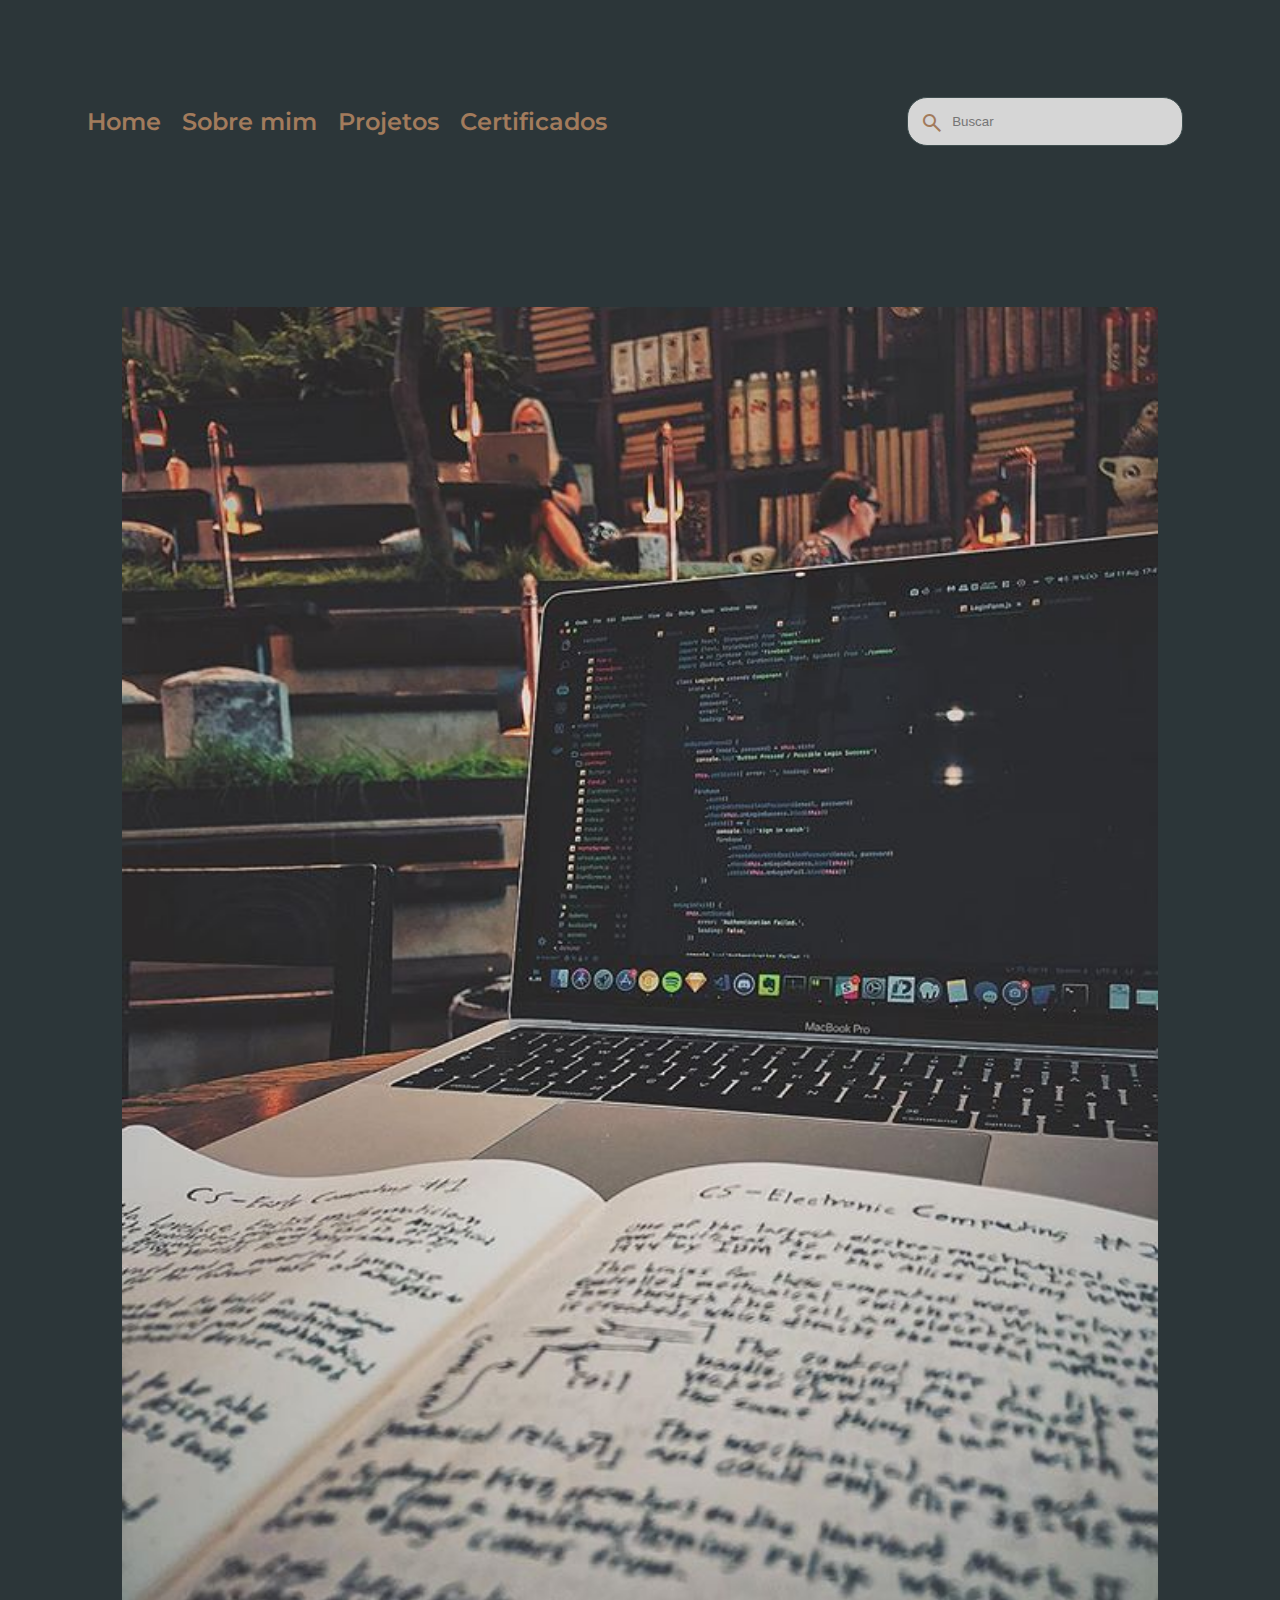
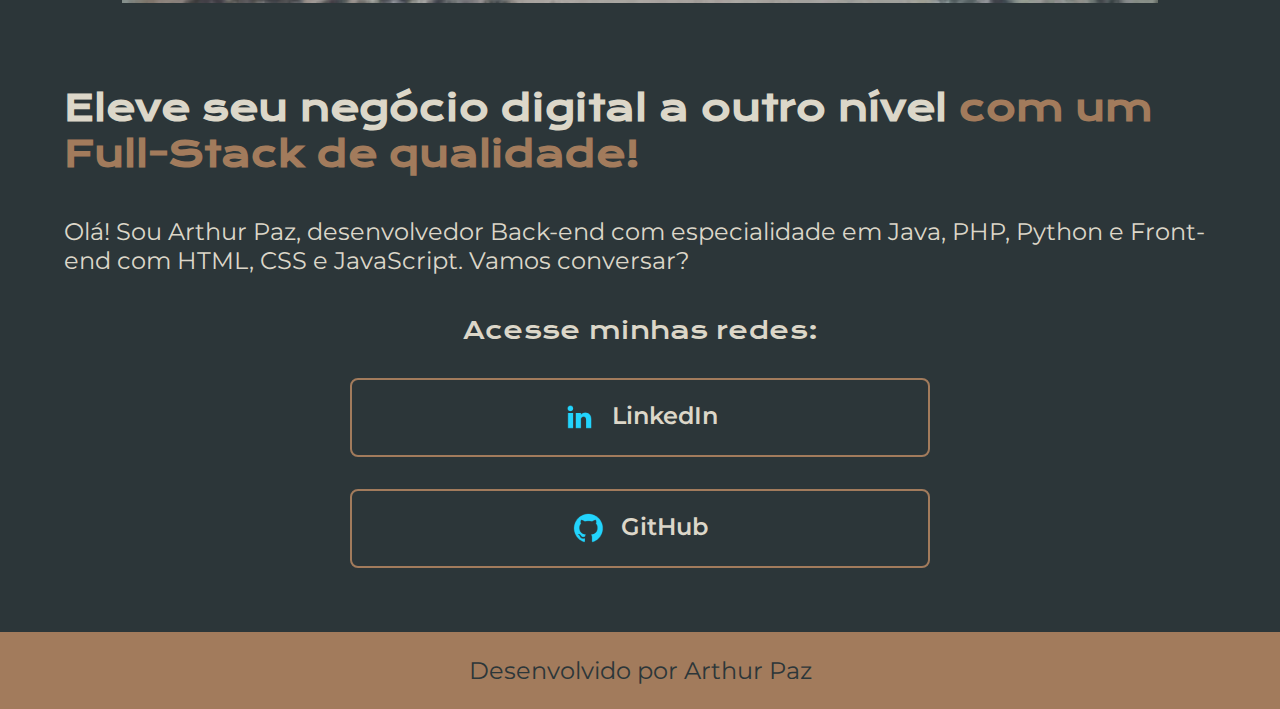
<file: index.html>
<!DOCTYPE html>
<html lang="pt-br">
    <head>
        <meta charset="UTF-8">
        <meta name="viewport" content="width=device-width, initial-scale=1.0">
        <title>Portfólio</title>
        <link rel="stylesheet" href="./styles/style.css" >
        <link rel="stylesheet" href="https://fonts.googleapis.com/css2?family=Material+Symbols+Outlined:opsz,wght,FILL,GRAD@24,400,0,0&icon_names=search"/>
    </head>

    <body>
        <header class="cabecalho">
            <nav class="cabecalho__menu">
                <a class="cabecalho__menu__link" href="index.html">Home</a>
                <a class="cabecalho__menu__link" href="about.html">Sobre mim</a>
                <a class="cabecalho__menu__link" href="projects.html">Projetos</a>
                <a class="cabecalho__menu__link" href="certificates.html">Certificados</a>
            </nav>
            <div class="search">
                <label for="searchInput">
                    <span class="material-symbols-outlined"> search </span>
                </label>
                <input type="text" id="searchInput" placeholder="Buscar">
            </div>
        </header>
        
        <main class="apresentacao">
            <section class="apresentacao__conteudo">
                <h1 class="apresentacao__conteudo__titulo">Eleve seu negócio digital a outro nível <strong class="titulo-destaque">com um Full-Stack de qualidade!</strong></h1>
                <p class="apresentacao__conteudo__texto">Olá! Sou Arthur Paz, desenvolvedor Back-end com especialidade em Java, PHP, Python e Front-end com HTML, CSS e JavaScript. Vamos conversar?</p>

                <div class="apresentacao__links"> 
                    <h2 class="apresentacao__links__subtitulo">Acesse minhas redes:</h2>
                    <a class="apresentacao__links__navegacao" href="https://www.linkedin.com/in/arthur-boose-paz-0590092b4/"> <img src="./assets/linkedin.png">LinkedIn</a>
                    <a class="apresentacao__links__navegacao" href="https://github.com/arthurpaz12"> <img src="./assets/github.png" alt="">GitHub</a>
                </div> 
            </section>
            <img class="apresentacao__imagem" src="./assets/programacao.jpg" alt="Computador com codigos'">
        </main>

        <footer class="rodape">
            <p>Desenvolvido por Arthur Paz</p>
        </footer>

        <script src="./scripts/main.js"></script>
    </body>
</html>
</file>
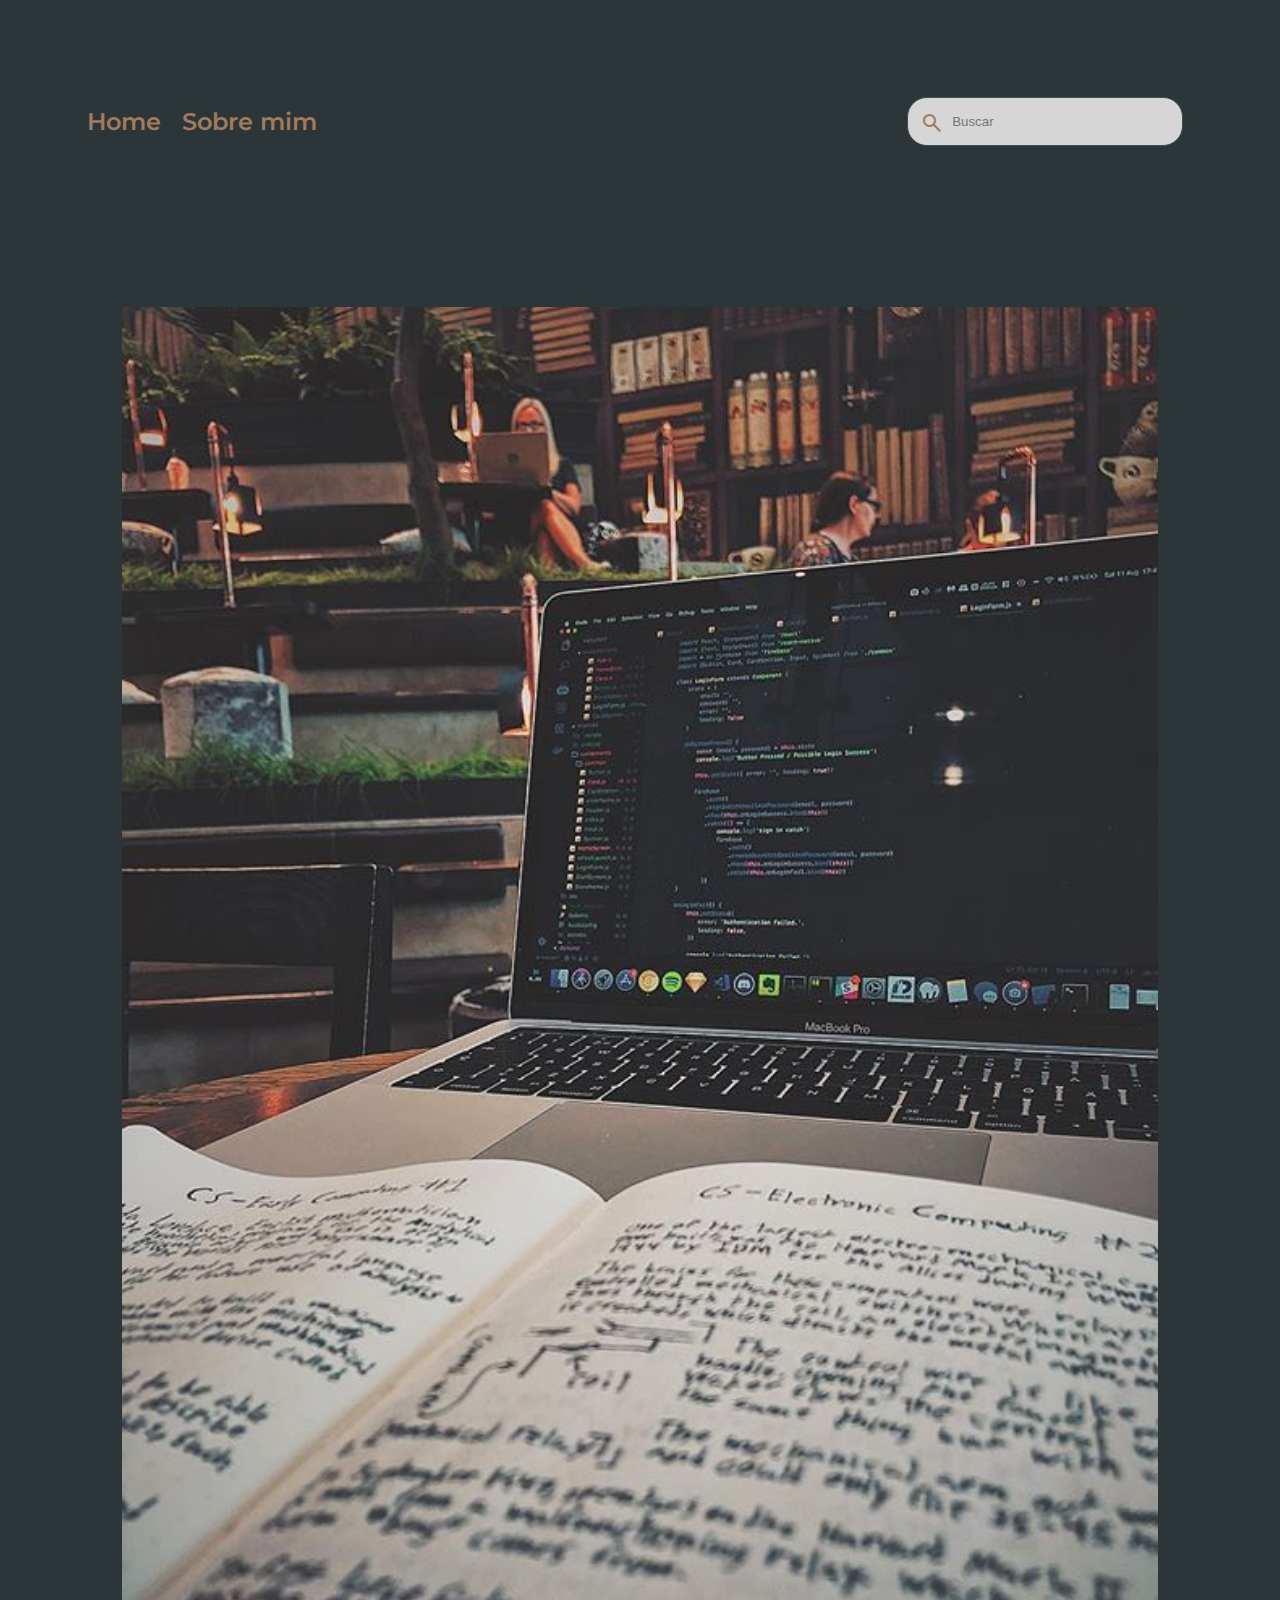
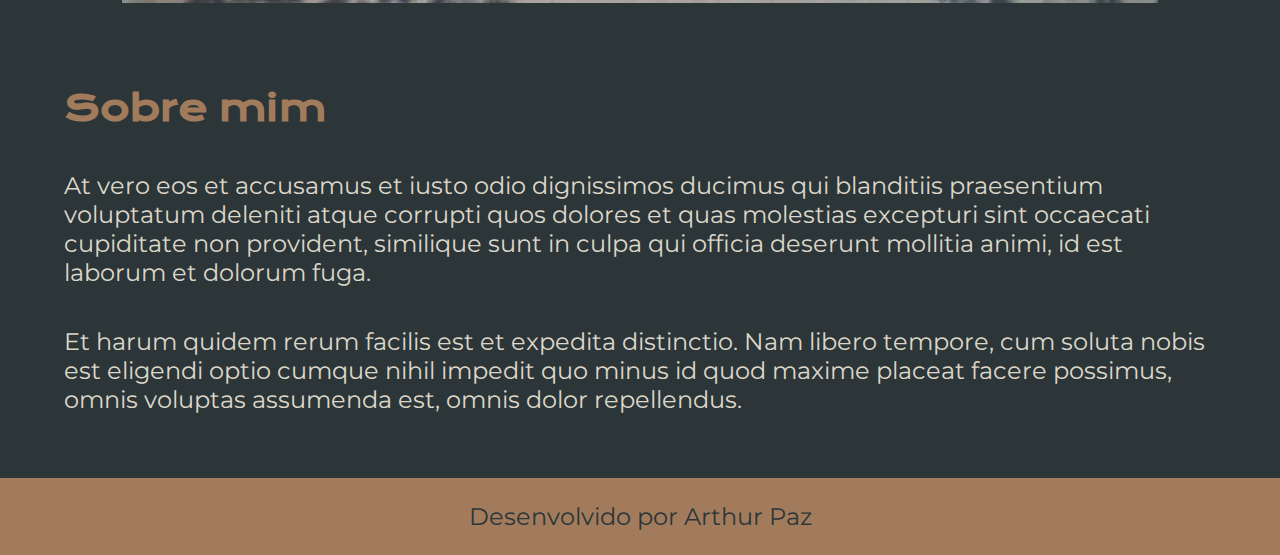
<file: about.html>
<!DOCTYPE html>
<html lang="pt-br">
    <head>
        <meta charset="UTF-8">
        <meta name="viewport" content="width=device-width, initial-scale=1.0">
        <title>Sobre mim</title>
        <link rel="stylesheet" href="./styles/style.css">
        <link rel="stylesheet" href="https://fonts.googleapis.com/css2?family=Material+Symbols+Outlined:opsz,wght,FILL,GRAD@24,400,0,0&icon_names=search"/>
    </head>

    <body>
        <header class="cabecalho">
            <nav class="cabecalho__menu">
                <a class="cabecalho__menu__link" href="index.html">Home</a>
                <a class="cabecalho__menu__link" href="about.html">Sobre mim</a>
            </nav>
            <div class="search">
                <label for="searchInput">
                    <span class="material-symbols-outlined"> search </span>
                </label>
                <input type="text" id="searchInput" placeholder="Buscar">
            </div>
        </header> 

        <main class="apresentacao">
            <section class="apresentacao__conteudo">
                <h1 class="apresentacao__conteudo__titulo"><strong class="titulo-destaque">Sobre mim</strong></h1>
                <p class="apresentacao__conteudo__texto">At vero eos et accusamus et iusto odio dignissimos ducimus qui blanditiis praesentium voluptatum deleniti atque corrupti quos dolores et quas molestias excepturi sint occaecati cupiditate non provident, similique sunt in culpa qui officia deserunt mollitia animi, id est laborum et dolorum fuga.</p>

                <p class="apresentacao__conteudo__texto">Et harum quidem rerum facilis est et expedita distinctio. Nam libero tempore, cum soluta nobis est eligendi optio cumque nihil impedit quo minus id quod maxime placeat facere possimus, omnis voluptas assumenda est, omnis dolor repellendus.</p>
            </section>
            <img class="apresentacao__imagem" src="./assets/programacao.jpg" alt="Computador com codigos'">
        </main>

        <footer class="rodape">
            <p>Desenvolvido por Arthur Paz</p>
        </footer>
    </body>
</html>
</file>
<file: styles/style.css>
@import url('https://fonts.googleapis.com/css2?family=Krona+One&family=Montserrat:wght@100..900&display=swap');

:root {
    --cor-primaria: #2C3639;
    --cor-secundaria: #DCD7C9;
    --cor-terciaria: #A27B5C;
    --cor-hover: #3F4E4F;
    --fonte-primaria: "Krona One", sans-serif;
    --fonte-secundaria: "Montserrat", sans-serif;
}

* {
    margin: 0;
    padding: 0;
}

.cabecalho {
    padding: 2% 0% 0% 12%;
    display: flex;
    align-items: center;
    justify-content: space-between;
}

.cabecalho__menu {
    display: flex;
    gap: 80px;
}

.cabecalho__menu__link {
    display: flex;
    align-items: flex-start;
    padding: 10px;
    border-radius: 4px;
    color: var(--cor-terciaria);
    font-family: var(--fonte-secundaria);
    font-size: 1.5rem;
    font-weight: 600;
    text-decoration: none;
}


.cabecalho__menu__link:hover {
    background-color: var(--cor-terciaria);
    color: var(--cor-primaria);
}
.search {
    display: flex;
    align-items: center;
    border: 1px solid var(--cor-hover);
    background-color: #d6d6d6;
    width: 15.63rem;
    margin: 1.25rem;
    border-radius: 1.25rem;
    padding: 0.5rem 0.75rem;
    color: var(--cor-terciaria);
}


#searchInput {
    padding: 0.5rem;
    border: none;
    background-color: transparent;
    width: 100%;
    outline: none;
}

.search label {
    height: 1.25rem;
}

html {
    height: auto;
}

body {
    min-height: 100%;
    display: flex;
    flex-direction: column;
    box-sizing: border-box;
    background-color: var(--cor-primaria);
    color: var(--cor-secundaria);
}

.apresentacao {
    flex: 1;
    padding: 8% 12%;
    display: flex;
    align-items: center;
    justify-content: space-between;
    gap: 82px;
}

.apresentacao__conteudo {
    width: 50%;
    /* height: 482px; */
    display: flex;
    flex-direction: column;
    gap: 2.5rem;
}

.apresentacao__conteudo__titulo {
    color: var(--cor-secundaria);
    font-size: 2.25rem;
    font-family: var(--fonte-primaria);
}

.titulo-destaque{
    color: var(--cor-terciaria);
}

.apresentacao__conteudo__texto {
    font-size: 1.5rem;
    color: var(--cor-secundaria);
    font-family: var(--fonte-secundaria);
}

.apresentacao__links {
    display: flex;
    flex-direction: column;
    justify-content: space-between;
    align-items: center;
    gap: 2rem;
}

.apresentacao__links__subtitulo {
    font-family: var(--fonte-primaria);
    font-weight: 400;
    font-size: 1.5rem;
}

.apresentacao__links__navegacao {
    display: flex;
    justify-content: center;
    gap: 1rem;
    width: 50%;
    text-align: center;
    border: 2px solid var(--cor-terciaria);
    border-radius: 8px;
    font-size: 1.5rem;
    font-weight: 600;
    padding: 21.5px 0;
    text-decoration: none;
    color: var(--cor-secundaria);
    font-family: var(--fonte-secundaria);
}

.apresentacao__links__navegacao:hover {
    background-color: var(--cor-hover);
}

.apresentacao__imagem {
    box-sizing: border-box;
    width: 50%;
    height: 40rem;
    display: flex;
    align-items: center;
}

.rodape {
    color:var(--cor-primaria);
    background-color: var(--cor-terciaria);
    display: block;
    justify-content: center;
    padding: 1.5rem;
    text-align: center;
    font-family: var(--fonte-secundaria);
    font-size: 1.5rem;
    font-weight: 400;
}

@media (max-width: 1330px) {
    .cabecalho {
        padding: 6%;  
    }

    .cabecalho__menu {
        justify-content: center;
        align-items: start;
        gap: 1px;
    }

    .apresentacao {
        flex-direction: column-reverse;
        padding: 5%;
    }

    .apresentacao__conteudo {
        width: auto;
    }

    .apresentacao__imagem {
        width: 90%;
        height: auto;
        
    }
}
</file>
